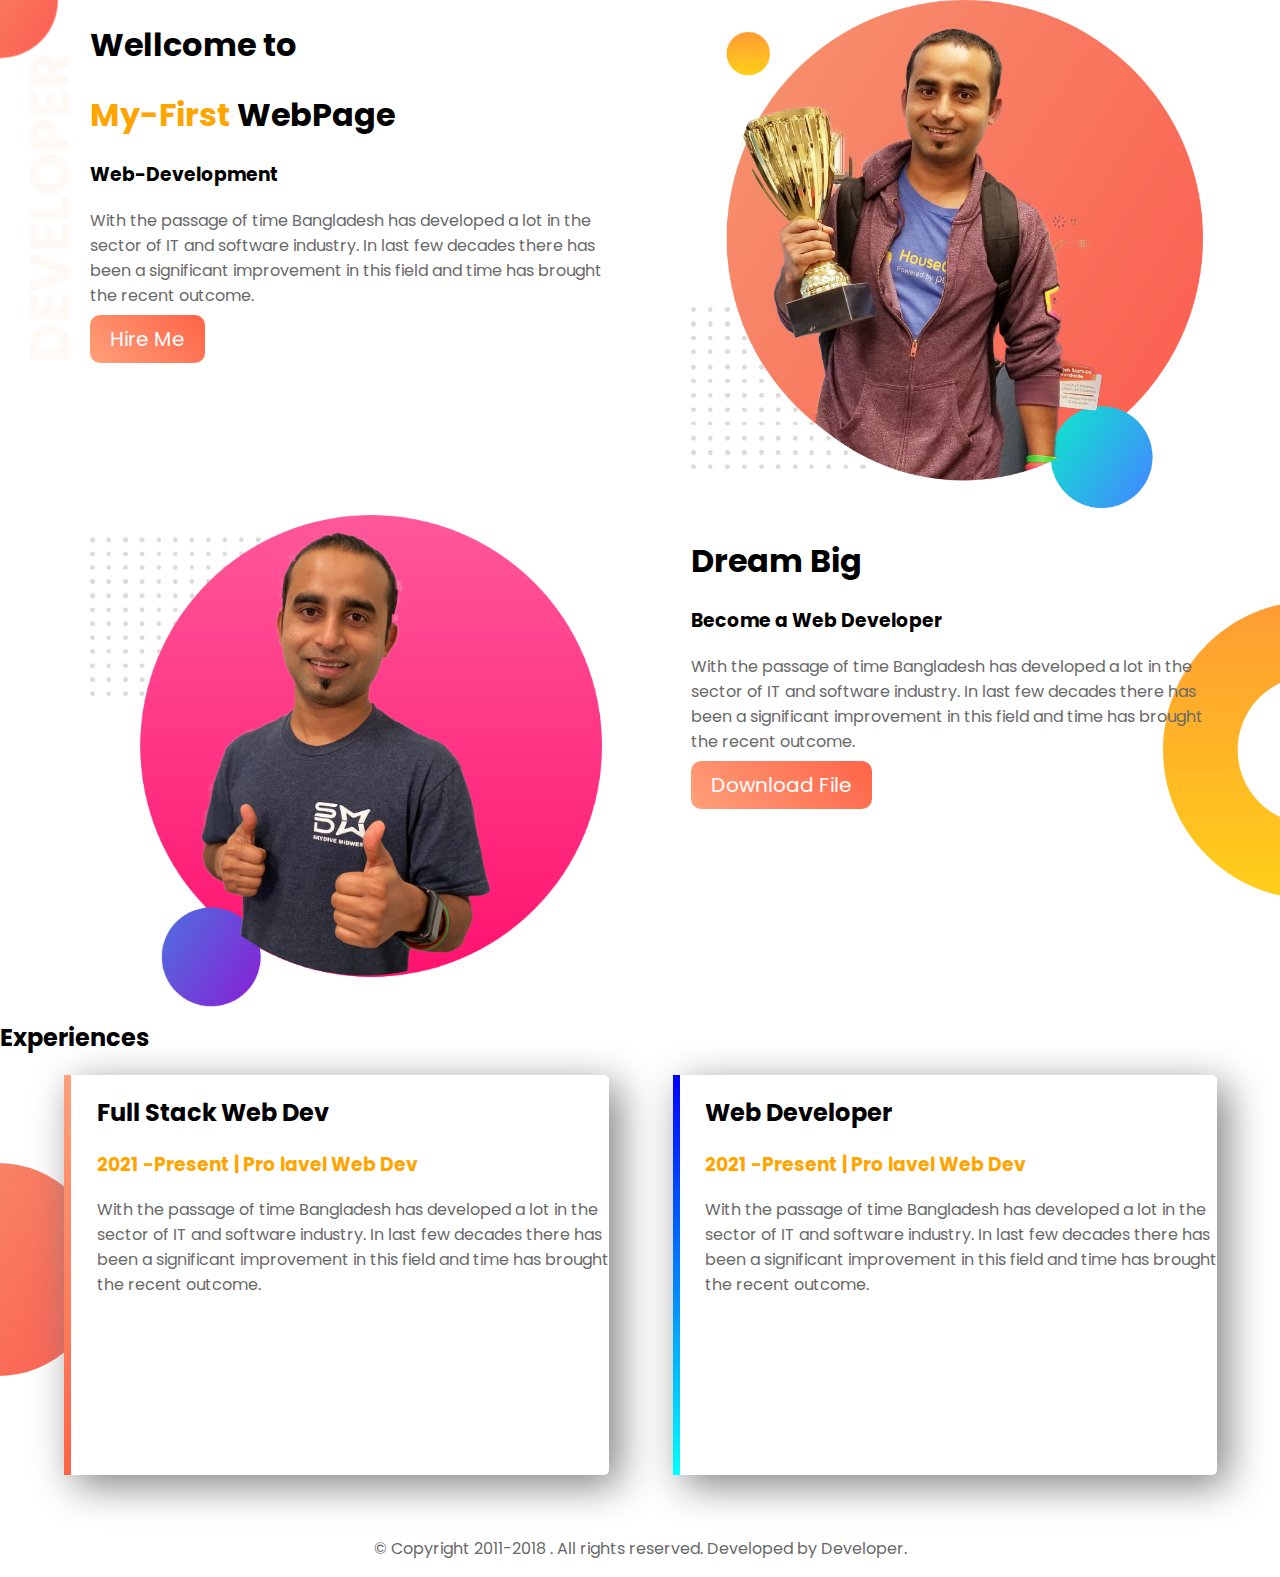
<file: index.html>
<!DOCTYPE html>
<html lang="en">
<head>
    <meta charset="UTF-8">
    <meta name="viewport" content="width=device-width, initial-scale=1.0">
    <title>Document</title>
    <link rel="stylesheet" href="./css/style.css">
    <link href="https://fonts.googleapis.com/css2?family=Poppins:wght@500&display=swap" rel="stylesheet">
</head>
<body>
    <section class="top-banner">
        <div class="half-width">
            <h1>Wellcome to</h1>
            <h1><span class="orange-heighlight">My-First</span> WebPage</h1>
            <h3>Web-Development</h3>
            <p>With the passage of time Bangladesh has developed a lot in the sector of IT and software industry.   In last few decades there has been a significant improvement in this field and time has brought the recent outcome.</p>
            <a class="link-button" target="_blank" href="./Login and regestoin from/index.html">Hire Me</a>
        </div>
        <div class="half-width">
            <img src="/image/jhankar.png" alt="">
        </div>
    </section>
    <section class="dream-area">
        <div class="half-width">
            <img src="/image/jhankar2.png" alt="">
        </div>
        <div class="half-width">
            <h1>Dream Big</h1>
            <h3>Become a Web Developer</h3>
            <p>With the passage of time Bangladesh has developed a lot in the sector of IT and software industry.   In last few decades there has been a significant improvement in this field and time has brought the recent outcome.</p>
            <a class="link-button" target="_blank" href="/image/jhankar.png">Download File</a>
        </div>
    </section>
    <section  class="exprience-area">
        <h2>Experiences</h2>
        <div id="full-stack" class="half-width single-experiences">
            <h2>Full Stack Web Dev</h2>
            <h3><span class="orange-heighlight">2021 -Present | Pro lavel Web Dev</span> </h3>
            <p>With the passage of time Bangladesh has developed a lot in the sector of IT and software industry.   In last few decades there has been a significant improvement in this field and time has brought the recent outcome.</p>
        </div>
        <div id="baby-web" class="half-width single-experiences">
            <h2> Web Developer</h2>
            <h3><span class="orange-heighlight">2021 -Present | Pro lavel Web Dev</span> </h3>
            <p>With the passage of time Bangladesh has developed a lot in the sector of IT and software industry.   In last few decades there has been a significant improvement in this field and time has brought the recent outcome.</p>
        </div>
    </section>
    <footer>
        <p>© Copyright 2011-2018 . All rights reserved. Developed by Developer.</p>
    </footer>
</body>
</html>
</file>
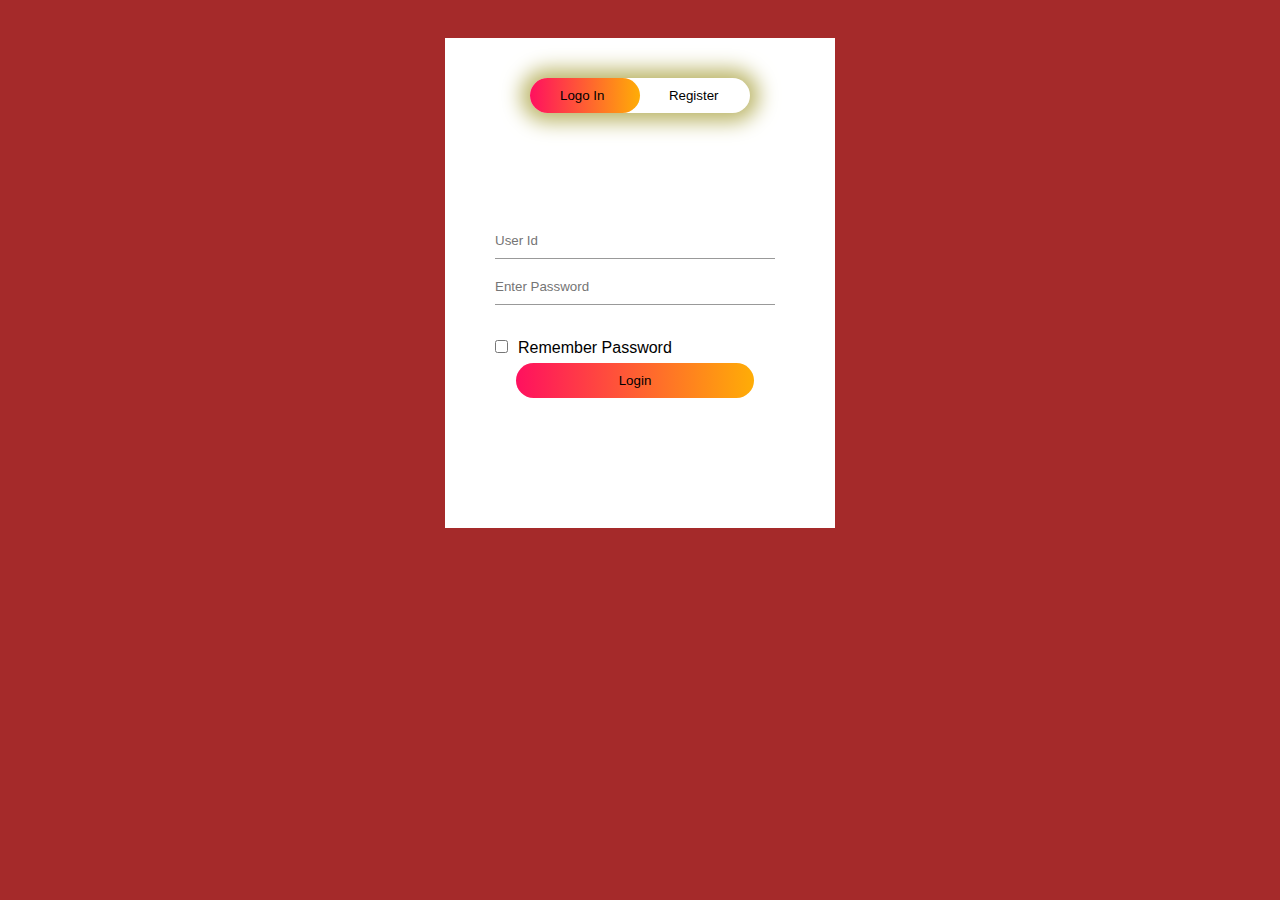
<file: Login and regestoin from/index.html>
<!DOCTYPE html>
<html>
	<head>
		<meta charset="utf-8" />
		<title></title>
		<link rel="stylesheet" href="css/Style.css"/>
	</head>
	<body>
		<div class="hero">
			<div class="from-box">
				<div class="button-box">
					<div id="btn"></div>
					<button type="button" class="toggle-btn" onclick="login()">Logo In</button>
					<button type="button" class="toggle-btn" onclick="register()">Register</button>
				</div>
				<div class="social-icons">
					
				</div>
				<form id="login" class="input-group">
					<input type="text"  class="input-field" placeholder="User Id"
					required />
					<input type="text" class="input-field" 
					placeholder="Enter Password" required />
					<input type="checkbox" class="checkbox" /><span>Remember
					Password</span>
					<button type="submit" class="submit-btn">Login</button>
				</form>
				<form id="register" class="input-group">
					<input type="text" class="input-field" placeholder="User Id"
					required />
					<input type="email" class="input-field" placeholder="Email Id" required />
					<input type="text" class="input-field" placeholder="EnterPassword" required/>
					<input type="checkbox" class="checkbox" /><span>I agree this terms
					Condition</span>
					<button type="submit" class="submit-btn">Register</button>
				</form>
			</div>
		</div>
		<script>
			var x =document.getElementById("login");
			var y =document.getElementById("register");
			var z =document.getElementById("btn");
			function register(){
				x.style.left="-400px";
				y.style.left="50px";
				z.style.left="110px";
			}
			function login(){
				x.style.left="50px";
				y.style.left="450px";
				z.style.left="0px";
			}
		</script>
	</body>
</html>
</file>
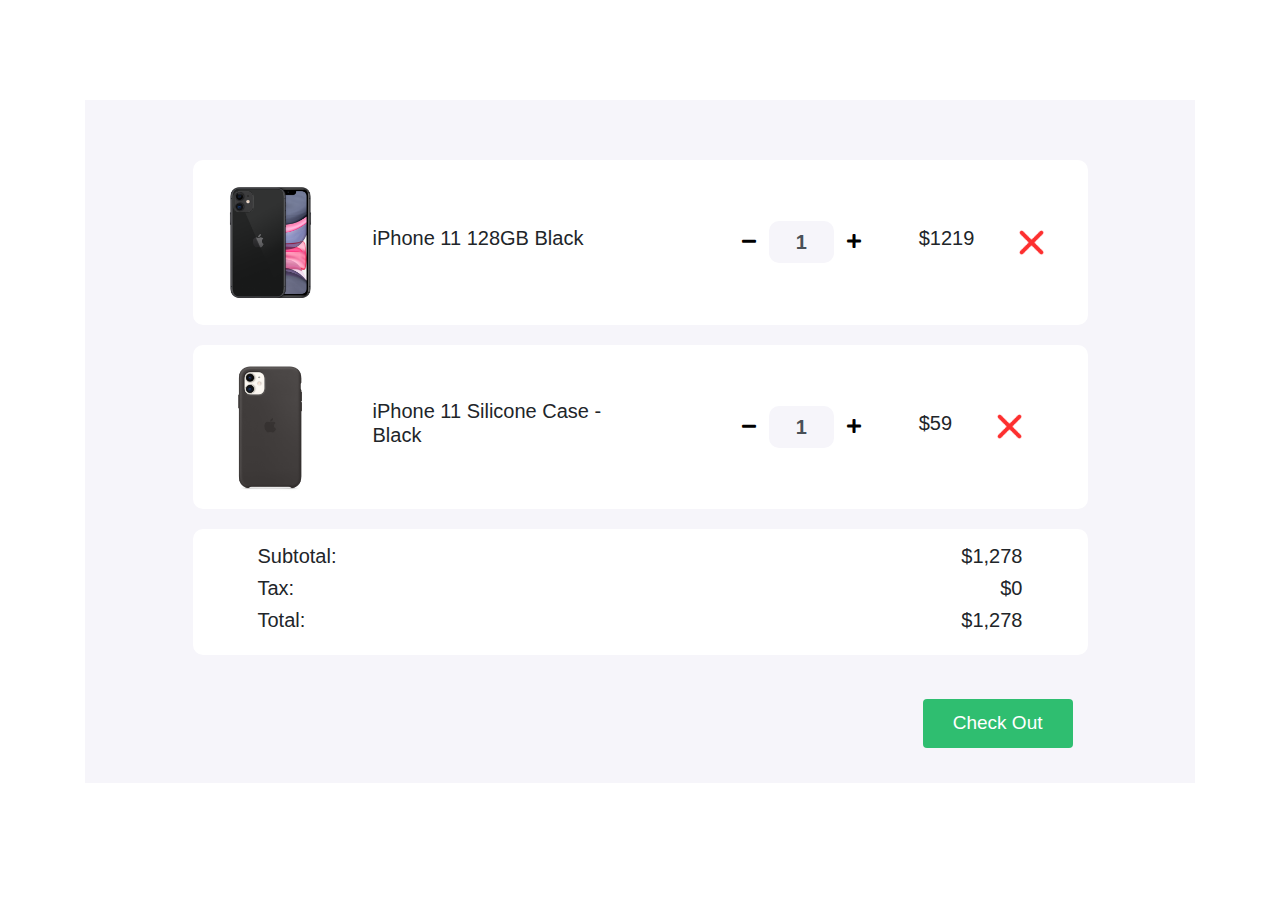
<file: complete-web-development-bangla-resources-master/shopping-cart/index.html>
<!DOCTYPE html>
<html>

<head>
   <title>Shopping Cart</title>
   <meta charset="utf-8">
   <meta name="viewport" content="width=device-width, initial-scale=1">
   <link rel="stylesheet" href="https://maxcdn.bootstrapcdn.com/bootstrap/4.0.0/css/bootstrap.min.css">
   <link href="https://cdnjs.cloudflare.com/ajax/libs/font-awesome/5.11.2/css/all.css" rel="stylesheet" />
   <link href="style.css" rel="stylesheet">
</head>

<body>

   <section>
      <div class="container">
         <div class="cart">
            <div class="col-md-12 col-lg-10 mx-auto">
               <div class="cart-item">
                  <div class="row">
                     <div class="col-md-7 center-item">
                        <img src="images/product-1.png" alt="">
                        <h5>iPhone 11 128GB Black</h5>
                     </div>

                     <div class="col-md-5 center-item">
                        <div class="input-group number-spinner">
                           <button class="btn btn-default"><i class="fas fa-minus"></i></button>
                           <input type="text" class="form-control text-center" value="1">
                           <button class="btn btn-default"><i class="fas fa-plus"></i></button>
                        </div>
                        <h5>$1219</h5>
                        <img src="images/remove.png" alt="" class="remove-item">
                     </div>
                  </div>
               </div>

               <div class="cart-item">
                  <div class="row">
                     <div class="col-md-7 center-item mx-auto">
                        <img src="images/product-2.png" alt="">
                        <h5>iPhone 11 Silicone Case - Black</h5>
                     </div>
                     <div class="col-md-5 center-item">
                        <div class="input-group number-spinner">
                           <button class="btn btn-default"><i class="fas fa-minus"></i></button>
                           <input type="text" class="form-control text-center" value="1">
                           <button class="btn btn-default"><i class="fas fa-plus"></i></button>

                        </div>
                        <h5>$59</h5>
                        <img src="images/remove.png" alt="" class="remove-item">
                     </div>
                  </div>
               </div>

               <div class="cart-item">
                  <div class="row">

                     <div class="col-md-8">
                        <h5>Subtotal: </h5>
                        <h5>Tax:</h5>
                        <h5>Total:</h5>
                     </div>

                     <div class="col-md-4 status">
                        <h5>$1,278</h5>
                        <h5>$0</h5>
                        <h5>$1,278</h5>
                     </div>
                  </div>
               </div>
               <div class="col-md-12 pt-4 pb-4">
                  <button type="button" class="btn btn-success check-out">Check Out</button>
               </div>
            </div>
         </div>
      </div>
   </section>
</body>

</html>
</file>
<file: css/style.css>
body{
    font-family: 'Poppins', sans-serif;
    margin: 0;
}
p{
    color: dimgray;
}
.orange-heighlight{
    color: orange;
}
.half-width{
    width: 40%;
    float: left;
    margin-left: 5%;
    padding-left: 2%;
}
.half-width img{
    width: 100%;
}
.top-banner{
    background: url(../image/top-banner.png);
    background-repeat: no-repeat;
}
section{
    height: 500px;
}
.link-button{
    text-decoration: none;
   background-image: linear-gradient(45deg,lightsalmon,tomato);
    font-size: 20px;
    border-radius: 10px;
    padding: 10px 20px;
    color: white;
}
.dream-area{
    background: url(../image/dream-bg.png);
    background-repeat: no-repeat;
    background-position: right;
   
}
.exprience-area{
    background: url(../image/exp-bg.png);
    background-repeat: no-repeat;
    background-position: left;
}
.single-experiences{
    box-shadow: 10px 10px 40px gray;
    border-radius: 5px;
    height: 80%;
    background-color: white;
}
#full-stack{
    border-left: 7px solid;
    border-image: linear-gradient(180deg,lightSalmon,tomato);
    border-image-slice: 1;
}
#baby-web{
    border-left: 7px solid;
    border-image: linear-gradient(180deg,blue,cyan);
    border-image-slice: 1;
}
footer p{
    text-align: center;
}
</file>
<file: Login and regestoin from/css/Style.css>
*{
	padding: 0;
	margin: 0;
	font-family: sans-serif;
}
.hero{
	height: 100%;
	width: 100%;
	background: brown;
	background-position: center;
	background-size: cover;
	position: absolute;
}
.from-box{
	width: 380px;
	height: 480px;
	position: relative;
	margin: 3% auto;
	background: white;
	padding:5px;
	overflow: hidden;
}
.button-box{
	width: 220px;
	margin: 35px auto;
	
	position: relative;
	box-shadow: 0 0 20px 9px darkkhaki;
	border-radius: 30px;
	
}
.toggle-btn{
	padding: 10px 30px;
	cursor: pointer;
	background: transparent;
	border: 0;
	outline: none;
	position: relative;
}
#btn{
	top:0;
	left: 0;
	position: absolute;
	width: 110px;
	height:100%;
	background: linear-gradient(to right,#ff105f,#ffad06);
	border-radius: 30px;
	transition: .5s;
}
.input-group{
	top: 180px;
	position: absolute;
	width: 280px;
	transition: .5s;
}
.input-field{
	width: 100%;
	padding: 10px 0;
	margin: 5px 0;
	border-left: 0;
	border-right: 0;
	border-top: 0;
	border-bottom:1px solid #999;
	outline: none;
	background: transparent;
}
.submit-btn{
	width: 85%;
	padding: 10px 30px;
	cursor: pointer;
	display: block;
	margin: auto;
	background:linear-gradient(to right,#ff105f,#ffad06);
	border: 0;
	outline: none;
	border-radius: 30px;
}
.checkbox{
	margin: 30px 10px 10px 0;
}
.span{
	color: #777;
	font-size: 12px;
	bottom: 68px;
	position: absolute;
}
#login{
	left: 50px;
}
#register{
	left: 450px;
}
</file>
<file: complete-web-development-bangla-resources-master/shopping-cart/style.css>
body{
	background: #fff;
}
.cart{
	margin: 100px 0;
	background-color: #F6F5FA;;
	padding: 60px 0;
}
.total-price{
	padding-bottom: 15px;
}
.cart-item{
	background-color: #fff;
	border-radius: 10px;
	padding: 15px 20px;
	margin-bottom: 20px;
}
.center-item{
    display: flex;
    align-items: center;
    justify-content: flex-start;
}
.cart-item img{
	width: 115px;
}
.cart-item h5{
    padding: 0 45px;
}
.cart-item .remove-item{
	width: 25px!important;
}
.btn-default{
	background-color: #fff;
}
.cart-item .form-control{
	background-color: #F6F5FA;
	border: none;
    width: 65px;
    border-radius: 10px!important;
    font-weight: 700;
    font-size: 20px;
}
.input-group{
	width: unset;
}
.status{
	text-align: right;
}
.check-out{
    float: right;
    padding: 10px 30px;
	font-size: 19px;
	background-color: #2FBE70;
	border: none;
}
</file>
